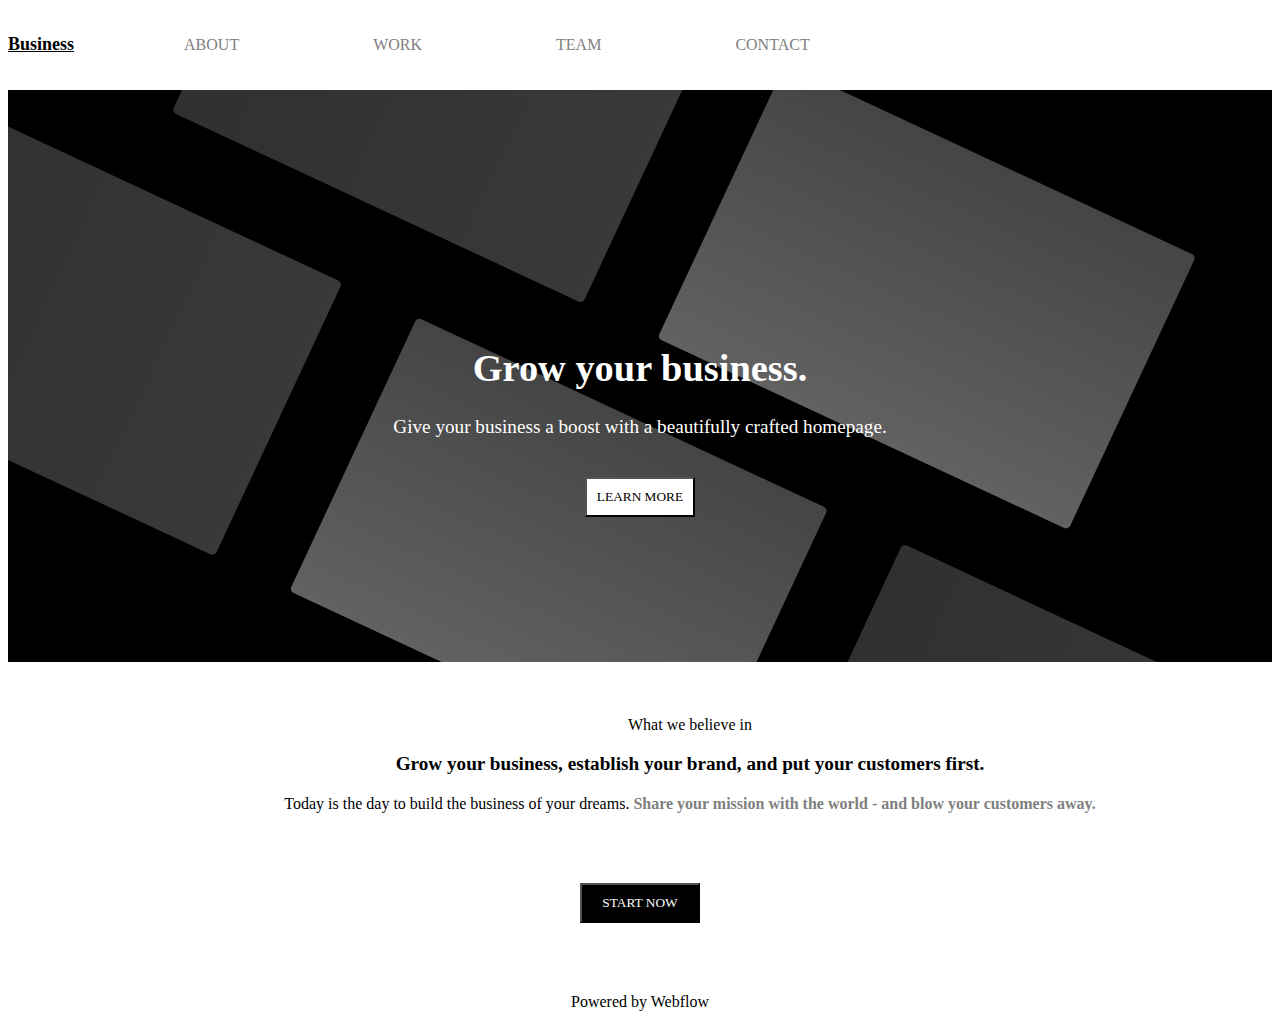
<file: site/index.html>
<!DOCTYPE html>
<html lang="en">
<head>
	<meta charset="utf-8">
	<meta name="viewport" content="width=device-width, initial-scale=1">
	<title>Business Site!</title>
	<link rel="stylesheet" href="style.css">
</head>

<header>
<div id="page_intro">

	<p id="site_intro">Business</p>

	<div id="page_navbar">
	<nav>
		<ul class="navbar">
			<li><a href="about.html">ABOUT</a></li>
			<li><a href="work.html">WORK</a></li>	
			<li><a href="team.html">TEAM</a></li>	
			<li><a href="contact.html">CONTACT</a></li>	
		</ul>
	</nav>
	</div>
	
	<!-- <submit type="button" id="index_btn"><a href="contact.html">START NOW</a></submit> -->
	
</div>
</header>

<body>

	<div id="homepage_intro">
		<img id="img" src="./img/intro_page.svg" title="page_intro">
	<div id="hm-intro2">
		<h1>Grow your business.</h1>
		<p>Give your business a boost with a beautifully crafted homepage.</p>
		<button class="learn_button">LEARN MORE</button>
	</div>
	</div>
	
	<div id="homepage_intro2">
		<p>What we believe in</p>
		<h3>Grow your business, establish your brand, and put your customers first.</h3>
		<p>Today is the day to build the business of your dreams.
		<span>
		Share your mission with the world - and blow your customers away. 
		</span></p>
	</div>
	<div id="homepage_startbutton">
		<button type="button" class="home_button"><a href="contact.html">START NOW</a></button>
	</div>

</body>

<footer>
	Powered by Webflow
</footer>
</html>
</file>
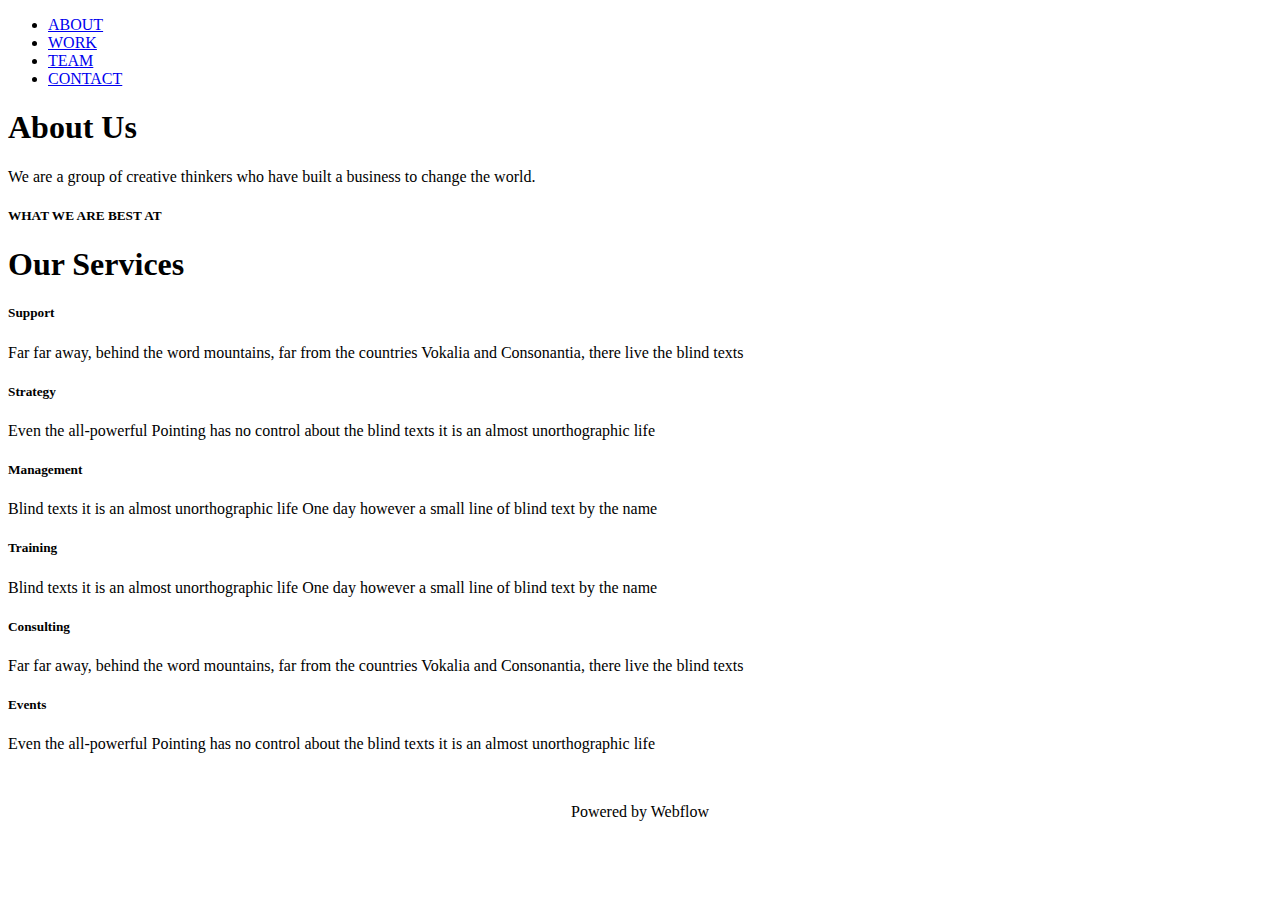
<file: site/about.html>
<!DOCTYPE html>
<html lang="en">
<head>
	<meta charset="utf-8">
	<meta name="viewport" content="width=device-width, initial-scale=1">
	<title>TEAM</title>
    <link rel="stylesheet" href="style.css">
</head>

<header>
	<div id="page_navbar">
	<nav>
		<ul>
			<li><a href="about.html">ABOUT</a></li>
			<li><a href="work.html">WORK</a></li>	
			<li><a href="team.html">TEAM</a></li>	
			<li><a href="contact.html">CONTACT</a></li>	
		</ul>
	</nav>
</div>
</header>

<body>

    <div id="aboutus_intro">
        <h1>About Us</h1>
        <p>We are a group of creative thinkers who have built a business to change the world.</p>
    </div>

    <div id="aboutus_intro2">
        <h5>WHAT WE ARE BEST AT</h5>
        <h1>Our Services</h1>
    </div>

<div>
    <div id="about_support">
        <h5>Support</h5>
        <p>Far far away, behind the word mountains, far from the countries Vokalia and Consonantia, there live the blind texts</p>
    </div>
    
    <div id="about_strategy">
        <h5>Strategy</h5>
        <p>Even the all-powerful Pointing has no control about the blind texts it is an almost unorthographic life</p>
    </div>

    <div id="about_managment">
        <h5>Management</h5>
        <p>Blind texts it is an almost unorthographic life One day however a small line of blind text by the name</p>
    </div>

    <div id="about_training">
        <h5>Training</h5>
        <p>Blind texts it is an almost unorthographic life One day however a small line of blind text by the name</p>
    </div>

    <div id="about_consulting">
        <h5>Consulting</h5>
        <p>Far far away, behind the word mountains, far from the countries Vokalia and Consonantia, there live the blind texts</p>
    </div>

    <div id="about_events">
        <h5>Events</h5>
        <p>Even the all-powerful Pointing has no control about the blind texts it is an almost unorthographic life</p>
    </div>
</div>

</body>

<footer>Powered by Webflow</footer>
</html>
</file>
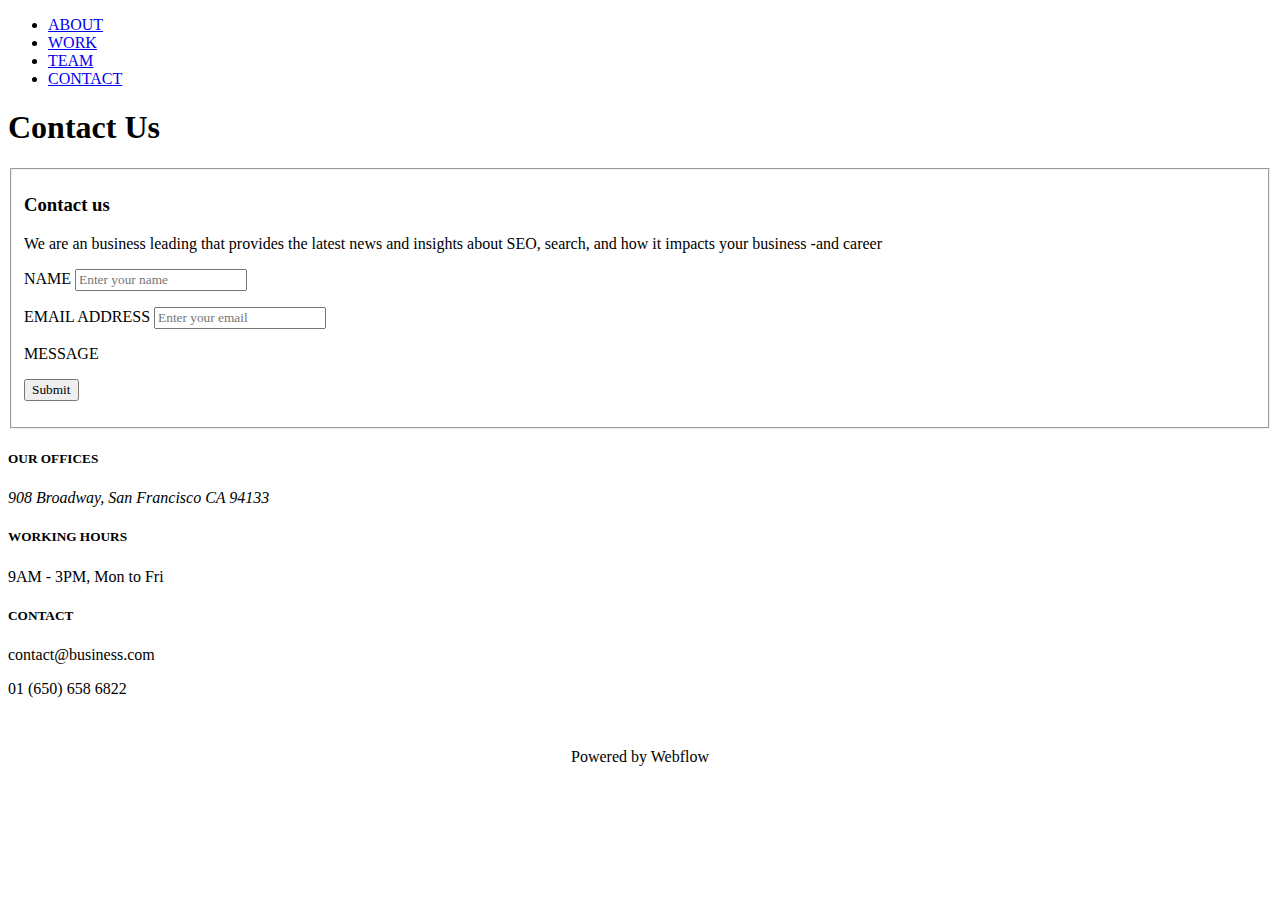
<file: site/contact.html>
<!DOCTYPE html>
<html lang="en">
<head>
	<meta charset="utf-8">
	<meta name="viewport" content="width=device-width, initial-scale=1">
	<title>CONTACT</title>
    <link rel="stylesheet" href="style.css">
</head>

<header>
	<div id="page_navbar">
	<nav>
		<ul>
			<li><a href="about.html">ABOUT</a></li>
			<li><a href="work.html">WORK</a></li>	
			<li><a href="team.html">TEAM</a></li>	
			<li><a href="contact.html">CONTACT</a></li>	
		</ul>
	</nav>
</div>
</header>

<body>

    <div id="contact_intro">
        <h1>Contact Us</h1>
    </div>

    <fieldset>
        <form action="" method="post">
    <div id="contact_intro2">
        <h3>Contact us</h3>
        <p>We are an business leading that provides the latest news and insights about SEO, search, and how it impacts your business -and career</p>
    </div>

    <div id="contact_form">
    <p>
        <label>NAME</label>
        <input type="text" name="username" placeholder="Enter your name"/>
    </p>
    <p>
        <label>EMAIL ADDRESS</label>
        <input type="email" name="email" placeholder="Enter your email"/>
    </p>
    <p>
        <label>MESSAGE</label>
       <!-- <textarea name="comments"></textarea> -->
    </p>

    <p>
        <input type="submit">
    </p>
    </div>
        </form>
    </fieldset>

    <div>
        <h5>OUR OFFICES</h5>
        <address>908 Broadway, San Francisco CA 94133</address>
        <h5>WORKING HOURS</h5>
        <p>9AM - 3PM, Mon to Fri</p>
        <h5>CONTACT</h5>
        <p>contact@business.com</p>
        <p>01 (650) 658 6822</p>
    </div>


    <footer>
        Powered by Webflow
    </footer>

</body>
</html>
</file>
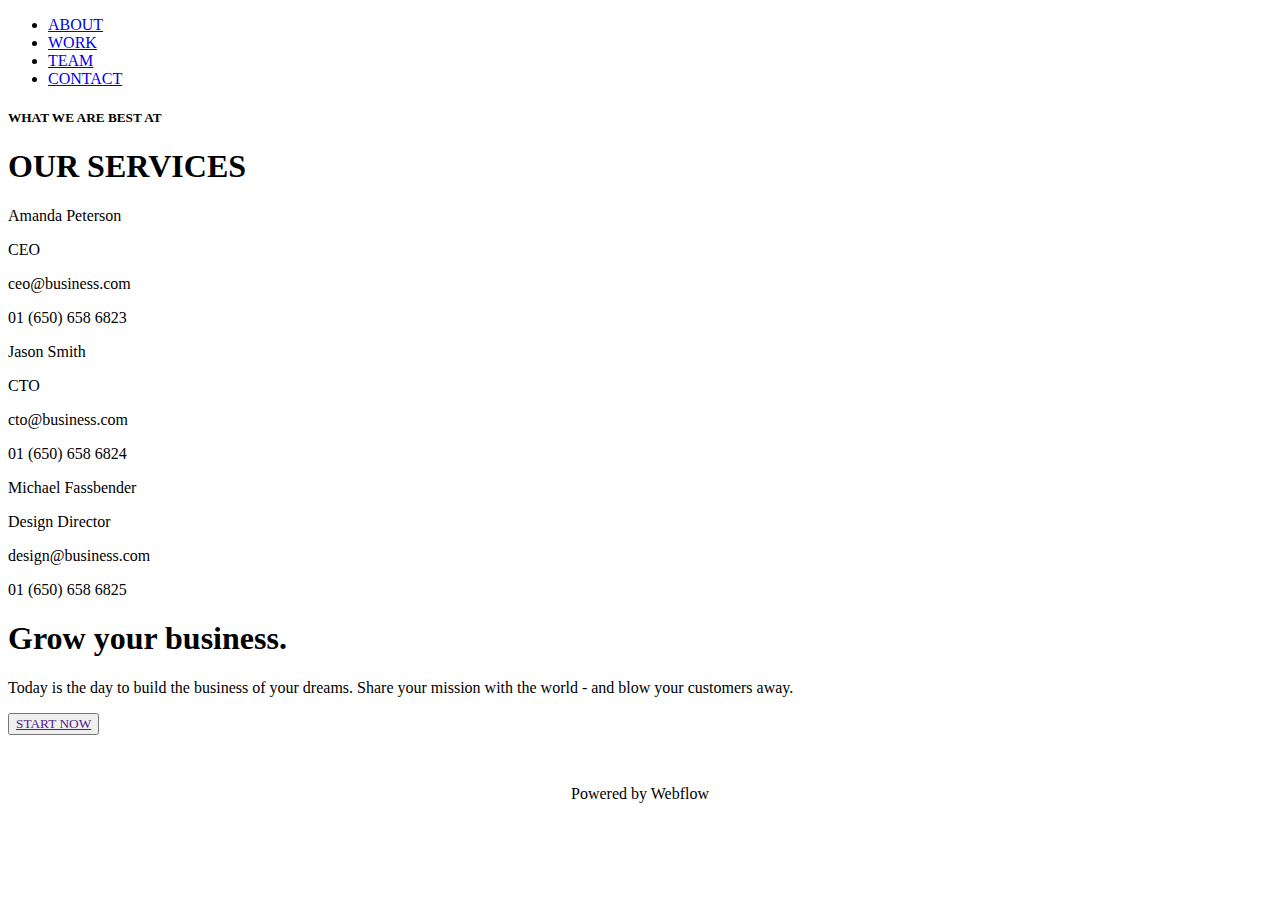
<file: site/team.html>
<!DOCTYPE html>
<html lang="en">
<head>
	<meta charset="utf-8">
	<meta name="viewport" content="width=device-width, initial-scale=1">
	<title>TEAM</title>
    <link rel="stylesheet" href="style.css">
</head>

<header>
	<div id="page_navbar">
	<nav>
		<ul>
			<li><a href="about.html">ABOUT</a></li>
			<li><a href="work.html">WORK</a></li>	
			<li><a href="team.html">TEAM</a></li>	
			<li><a href="contact.html">CONTACT</a></li>	
		</ul>
	</nav>
</div>
</header>

<body>

    <div id="team_intro">
        <h5>WHAT WE ARE BEST AT</h5>
        <h1>OUR SERVICES</h1>
    </div>

    <div id="team_members_1">
        <p>Amanda Peterson</p>
        <p>CEO</p>
        <p>ceo@business.com</p>
        <p>01 (650) 658 6823</p>
    </div>

    <div id="team_members_2">
        <p>Jason Smith</p>
        <p>CTO</p>
        <p>cto@business.com</p>
        <p>01 (650) 658 6824</p>
    </div>

    <div id="team_members_3">
        <p>Michael Fassbender</p>
        <p>Design Director</p>
        <p>design@business.com</p>
        <p>01 (650) 658 6825</p>
    </div>

    <div id="team_footer">
        <h1>Grow your business.</h1>
        <p>Today is the day to build the business of your dreams. Share your mission with the world - and blow your customers away.</p>
        <button type="button"><a href="">START NOW</a></button>
    </div>
</body>

<footer>Powered by Webflow</footer>
</html>
</file>
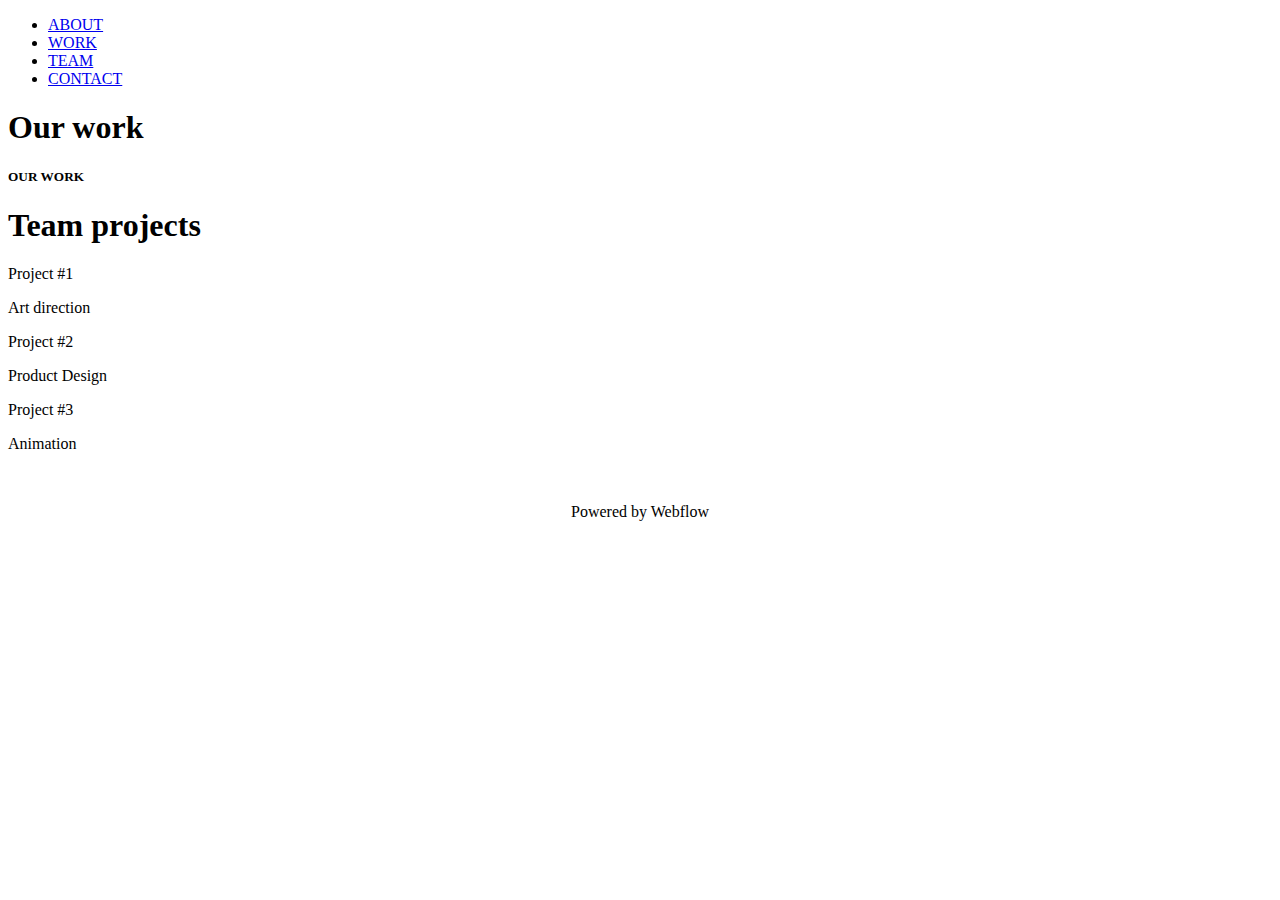
<file: site/work.html>
<!DOCTYPE html>
<html lang="en">
<head>
	<meta charset="utf-8">
	<meta name="viewport" content="width=device-width, initial-scale=1">
	<title>TEAM</title>
    <link rel="stylesheet" href="style.css">
</head>

<header>
	<div id="page_navbar">
	<nav>
		<ul>
			<li><a href="about.html">ABOUT</a></li>
			<li><a href="work.html">WORK</a></li>	
			<li><a href="team.html">TEAM</a></li>	
			<li><a href="contact.html">CONTACT</a></li>	
		</ul>
	</nav>
</div>
</header>

<body>

    <div id="work_intro">
        <h1>Our work</h1>
    </div>

    <div id="work_intro2">
        <h5>OUR WORK</h5>
        <h1>Team projects</h1>
    </div>

    <div id="projects">
        <p>Project #1</p>
        <p>Art direction</p>
        <p>Project #2</p>
        <p>Product Design</p>
        <p>Project #3</p>
        <p>Animation</p>
    </div>
</body>

<footer>Powered by Webflow</footer>
</html>
</file>
<file: site/style.css>
/*Header

header{
    font-family:'Courier New', Courier, monospace;
}

#site_intro{ 
    justify-content: left;
    text-decoration: underline;
    color: #000000;
    font-size: large;
    font-weight:bolder;
    float: left;
}

#site_intro:hover{
    justify-content: left;
    text-decoration: underline;
    color:#808080;
    font-size: large;
    font-weight:bolder;
    float: left;
 }

#index_button{
    justify-content: right;
    text-decoration: none;
    background-color: #000000;
    color: #ffffff;
    font-weight: bolder;
    padding: 8px;
    float: right;
    outline-style: none;
}

 #index_button:hover{
    justify-content: right;
    text-decoration: none;
    background-color: #000000;
    color: #ffffff;
    opacity: 0.7;
    font-weight: bolder;
    padding: 8px;
    float: right;
    border-style: none;
    cursor: auto;
 }


div ul { 
    list-style-type: none;
    overflow: hidden;

}

div ul li{
    text-align: center;
    display: inline-block;
}


#page_navbar a:link{
    text-decoration: none;
}

#page_navbar a:visited{
    text-decoration: none;
    color: #808080 ;
}

#page_navbar a:hover{
    color: #000000 ;
}
*/

footer{
    position: relative;
    margin-top: 50px;
    text-align: center;
}

* {
    font-family: Georgia, 'Times New Roman', Times, serif;
 }

#page_intro{
    
}

#site_intro{ 
    color: #000000;
    text-decoration: underline;
    font-size: large;
    font-weight: bold;
   /* position: absolute; */
    float: left;
}

.navbar ul{
    justify-content: center;
    text-align: center;
    padding: 0;
    margin: 0;
}


.navbar li {
    display: inline-block;
    padding: 10px;
    margin: 10px;
    margin-left: 100px;
}

.navbar a{
    color: #808080;
    text-decoration: none;
}

.navbar a:hover{ 
    display: block;
    text-decoration: none;
    color:#000000;
}

/* #index_btn{
    position: absolute;
    top: 30px;
    right: 80px;
    background-color: #000000;
    color: #ffffff;
}
#index_btn a{
    position: absolute;
    top: 30px;
    right: 80px;
    text-decoration: none;
    background-color: #000000;
    color:#ffffff;
} */


#homepage_intro{
    position: relative;
}

#hm-intro2{
    position: absolute;
    top: 40%;
    width: 100%;
    font-size: larger;
    text-align: center;
    color:#ffffff;
}

#img{
    width: 100%;
    height: auto;
}

.learn_button{
    background-color:#ffffff;
    color:#000000;
    padding:10px;
    margin-top: 20px;
    border-radius: 2px solid white;
}

.learn_button:hover{
    background-color:#ffffff;
    color:#000000;
    padding:10px;
    margin-top: 20px;
    border-radius: 2px solid white;
    cursor: pointer;
}

#homepage_intro2{
    position: relative;
    text-align: center;
    color:#000000;
    width: 100%;
    margin: 50px;
}

#homepage_intro2 h3{
    font-weight: bolder;
    font-size:larger;
}

#homepage_intro2 span{
    font-weight: bold;
    color: #808080;
}

#homepage_startbutton{
    position: relative;
    text-align: center;
    padding: 20px;
}

.home_button{
    padding: 10px;
    color:#ffffff;
    background-color: #000000;
    border-radius: 10px solid black;
}
.home_button a{
    text-decoration: none;
    padding: 10px;
    color:#ffffff;
    background-color: #000000;
    border-radius: 10px solid black;
}
.home_button a:hover{
    padding: 10px;
    color:#ffffff;
    background-color: #000000;
}
</file>
